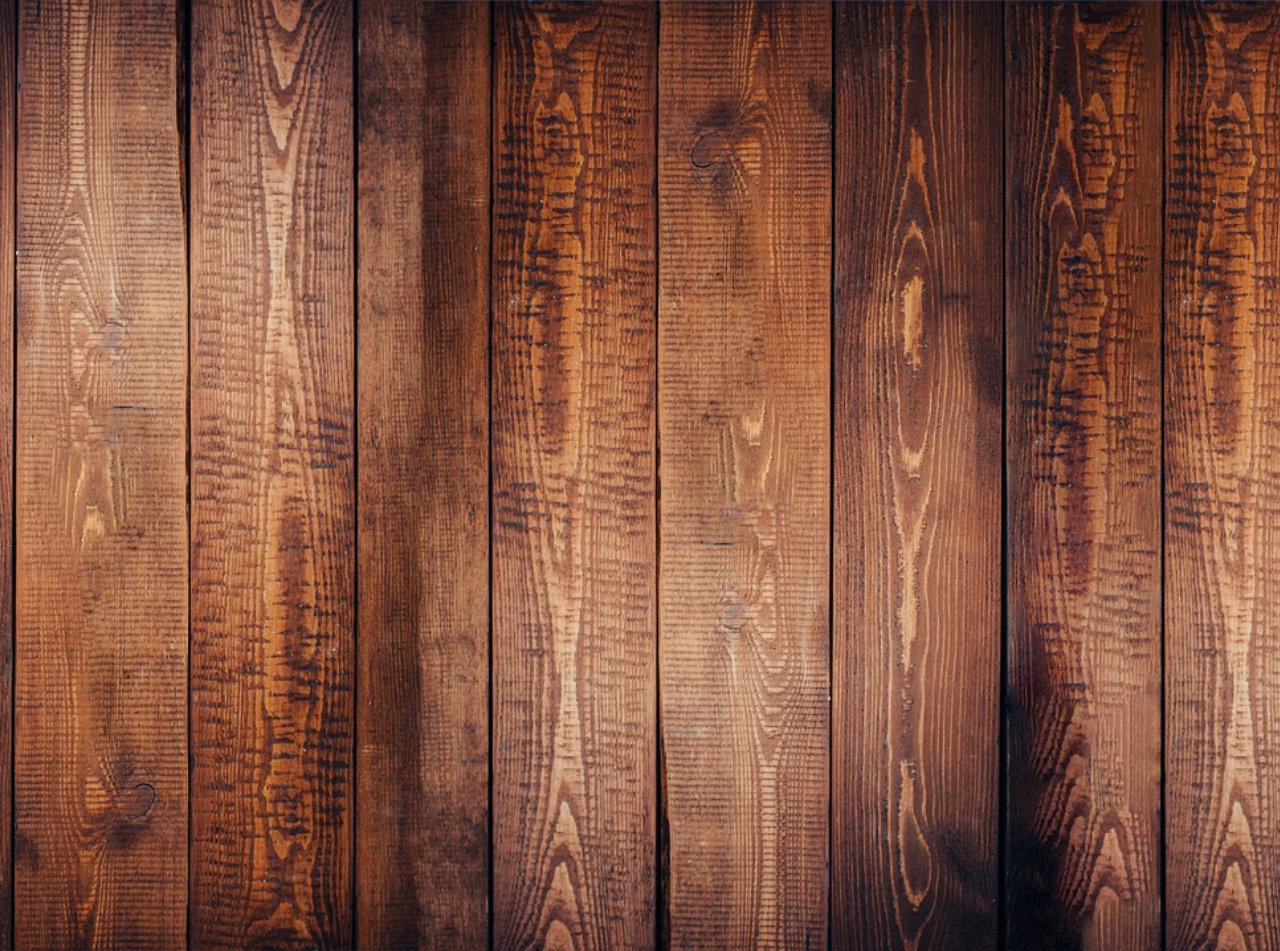
<file: about.html>
<!DOCTYPE html>
<html lang="en">
<head>
    <meta charset="UTF-8">
    <meta name="viewport" content="width=device-width, initial-scale=1.0">
    <meta http-equiv="X-UA-Compatible" content="ie=edge">
    <title>About</title>
    <link rel="stylesheet" href="./stylesheets/styles.css">

</head>
<body>
    <div class="about-page">
        <header class="header about-header">
            <div class="title-container">
                <a href="./index.html" class="title">StevenTaesungKim</a>
        </div>
            <div class="navigation">
                <li><a href="./index.html">Home</a></li>
            </div>
        </header>
        <div class="about-section">
            <div class="about-image">
                <img src="./images/steven-filler.jpg" alt="">
            </div>
            <div class="about-content">
                <div class="about-info">
                    <h2 class="about-title">About:</h2>
                    <p>Letterpress cliche put a bird on it keffiyeh activated charcoal 
                        offal biodiesel pok pok, polaroid hashtag kinfolk snackwave. 
                        Wayfarers kombucha pitchfork man braid keffiyeh. Unicorn 
                        snackwave butcher farm-to-table. Banh mi try-hard disrupt 
                        narwhal leggings franzen poutine palo santo biodiesel.
                    </p>
                    <p>Food truck put a bird on it shoreditch brunch pop-up brooklyn 
                        bicycle rights pork belly keffiyeh health goth listicle tote bag 
                        affogato af single-origin coffee. Fashion axe quinoa sartorial 
                        activated charcoal.
                        bicycle rights pork belly keffiyeh health goth listicle tote bag 
                        affogato af single-origin coffee. Fashion axe quinoa sartorial 
                        activated charcoal.
                    </p>
                </div>
            </div>
        </div>
    </div>
</body>
</html>
</file>
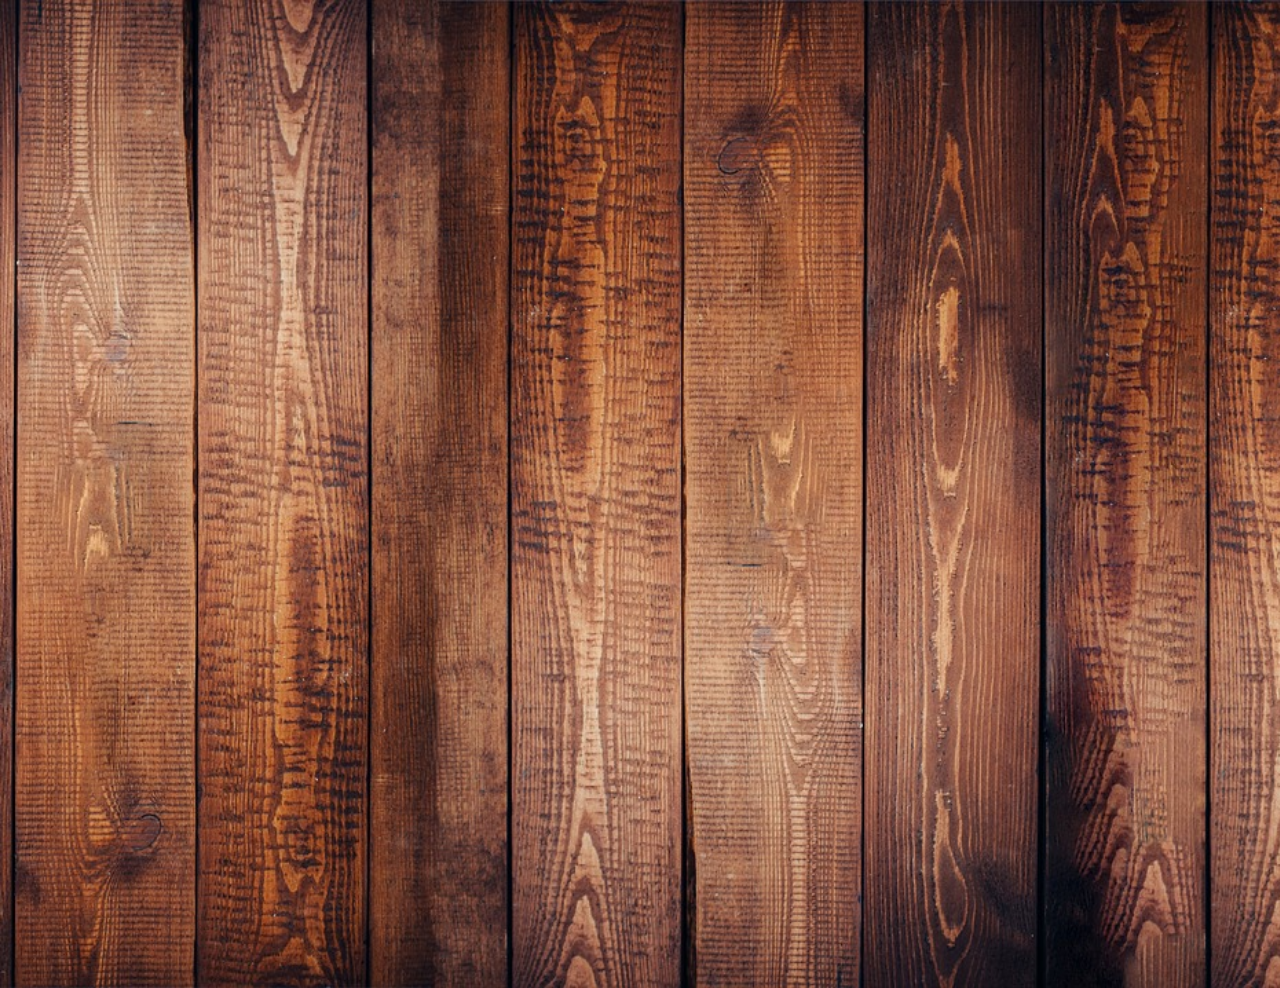
<file: contact.html>
<!DOCTYPE html>
<html lang="en">
<head>
    <meta charset="UTF-8">
    <meta name="viewport" content="width=device-width, initial-scale=1.0">
    <meta http-equiv="X-UA-Compatible" content="ie=edge">
    <title>Contact</title>
    <link rel="stylesheet" href="stylesheets/styles.css">
</head>
<body>
    <div class="landing-page">
        <header class="header about-header">
                <div class="title-container">
                        <a href="./index.html" class="title">
                            StevenTaesungKim
                        </a>
                    </div>
                    <div class="navigation">
                        <a href="./index.html">Home</a>
                    </div>
        </header>
        <div class="main-content-container contact-pg">
            <div class="contact-header">
                <h2>Contact</h2>
            </div>
            <div class="contact-form">
                <!-- ask april about the form action/method -->
                <form action="#" method="GET" class="form">
                    <label for="name" class="label">Name:</label>
                    <input type="text" id="name" name="name" placeholder="Your name" class="input-field" required>
                
                    <label for="email" class="label">Email:</label>
                    <input type="text" id="email" name="email" placeholder="Your email" class="input-field" required>

                    <label for="phone" class="label">Phone:</label>
                    <input type="email" id="email" name="email" placeholder="Your number" class="input-field" required>
                    
                    <label for="message" class="label">Message:</label>
                    <input type="text" id="message" name="message" class="input-field" placeholder="Your message" required>
                
                    <input type="submit" value="Submit" class="submit">
                </form>
            </div>
        </div>
    </div>
</body>
</html>
</file>
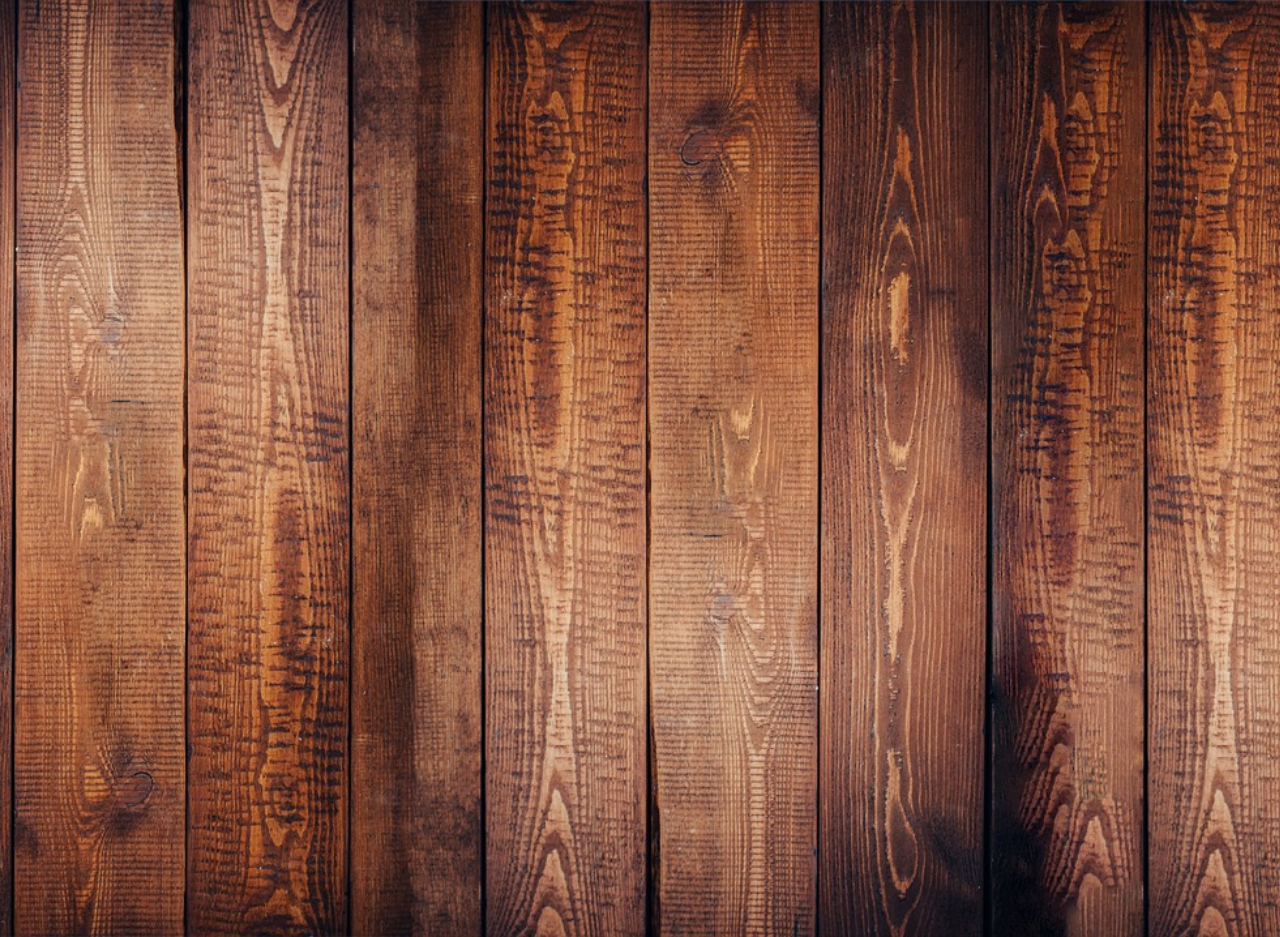
<file: project1.html>
<!DOCTYPE html>
<html lang="en">
<head>
    <meta charset="UTF-8">
    <meta name="viewport" content="width=device-width, initial-scale=1.0">
    <meta http-equiv="X-UA-Compatible" content="ie=edge">
    <title>About</title>
    <link rel="stylesheet" href="./stylesheets/styles.css">

</head>
<body>
    <div class="project-page">
        <header class="header project-header">
            <div class="title-container">
                <a href="./index.html" class="title">StevenTaesungKim</a>
        </div>
            <div class="navigation project-nav">
                <li><a href="./index.html">Home</a></li>
                <li><a href="projects.html">Projects</a></li>
            </div>
        </header>
        <div class="project-section">
            <div class="project-image">
                <img src="./images/steven-filler.jpg" alt="">
            </div>
            <div class="project-content">
                <div class="project-info">
                    <h2>Aerol Plane:</h2>
                    <p>Letterpress cliche put a bird on it keffiyeh activated charcoal 
                        offal biodiesel pok pok, polaroid hashtag kinfolk snackwave. 
                        Wayfarers kombucha pitchfork man braid keffiyeh. Unicorn 
                        snackwave butcher farm-to-table. Banh mi try-hard disrupt 
                        narwhal leggings franzen poutine palo santo biodiesel.
                    </p>
                    <p>Food truck put a bird on it shoreditch brunch pop-up brooklyn 
                        bicycle rights pork belly keffiyeh health goth listicle tote bag 
                        affogato af single-origin coffee. Fashion axe quinoa sartorial 
                        activated charcoal.
                    </p>
                </div>
                <div class="project-btn">
                    <a href="https://github.com/DannyShien/DC-AerolPlane" target="_blank">View on Github</a>
                </div>
            </div>
        </div>
    </div>
</body>
</html>
</file>
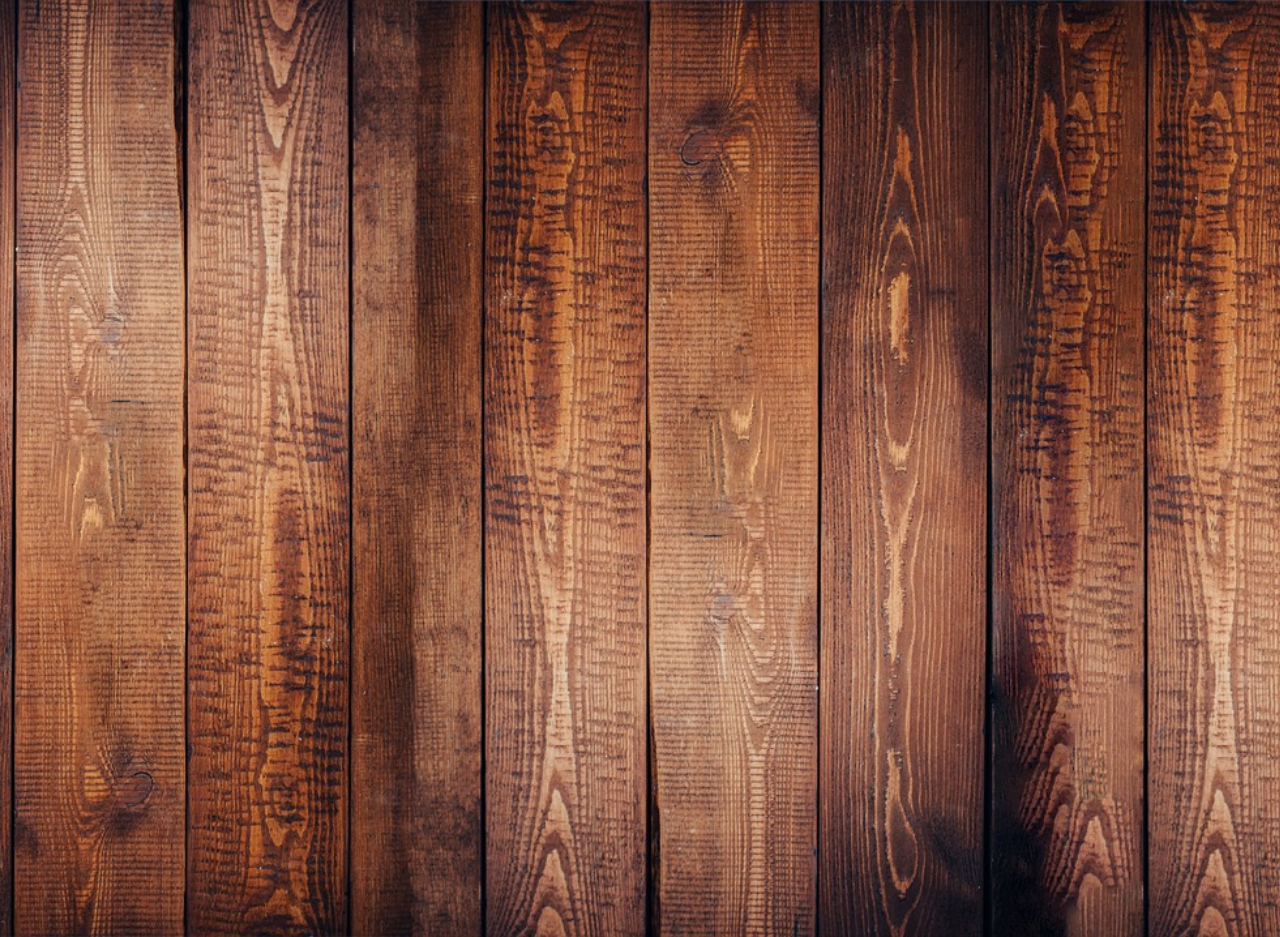
<file: project2.html>
<!DOCTYPE html>
<html lang="en">
<head>
    <meta charset="UTF-8">
    <meta name="viewport" content="width=device-width, initial-scale=1.0">
    <meta http-equiv="X-UA-Compatible" content="ie=edge">
    <title>About</title>
    <link rel="stylesheet" href="./stylesheets/styles.css">

</head>
<body>
    <div class="project-page">
        <header class="header project-header">
            <div class="title-container">
                <a href="./index.html" class="title">StevenTaesungKim</a>
        </div>
            <div class="navigation project-nav">
                <li><a href="./index.html">Home</a></li>
                <li><a href="projects.html">Projects</a></li>
            </div>
        </header>
        <div class="project-section">
            <div class="project-image">
                <img src="./images/steven-filler.jpg" alt="">
            </div>
            <div class="project-content">
                <div class="project-info">
                    <h2>LenderBe:</h2>
                    <p>Letterpress cliche put a bird on it keffiyeh activated charcoal 
                        offal biodiesel pok pok, polaroid hashtag kinfolk snackwave. 
                        Wayfarers kombucha pitchfork man braid keffiyeh. Unicorn 
                        snackwave butcher farm-to-table. Banh mi try-hard disrupt 
                        narwhal leggings franzen poutine palo santo biodiesel.
                    </p>
                    <p>Food truck put a bird on it shoreditch brunch pop-up brooklyn 
                        bicycle rights pork belly keffiyeh health goth listicle tote bag 
                        affogato af single-origin coffee. Fashion axe quinoa sartorial 
                        activated charcoal.
                    </p>
                </div>
                <div class="project-btn">
                    <a href="https://github.com/CB987/lender-be" target="_blank">View on Github</a>
                </div>
            </div>
        </div>
    </div>
</body>
</html>
</file>
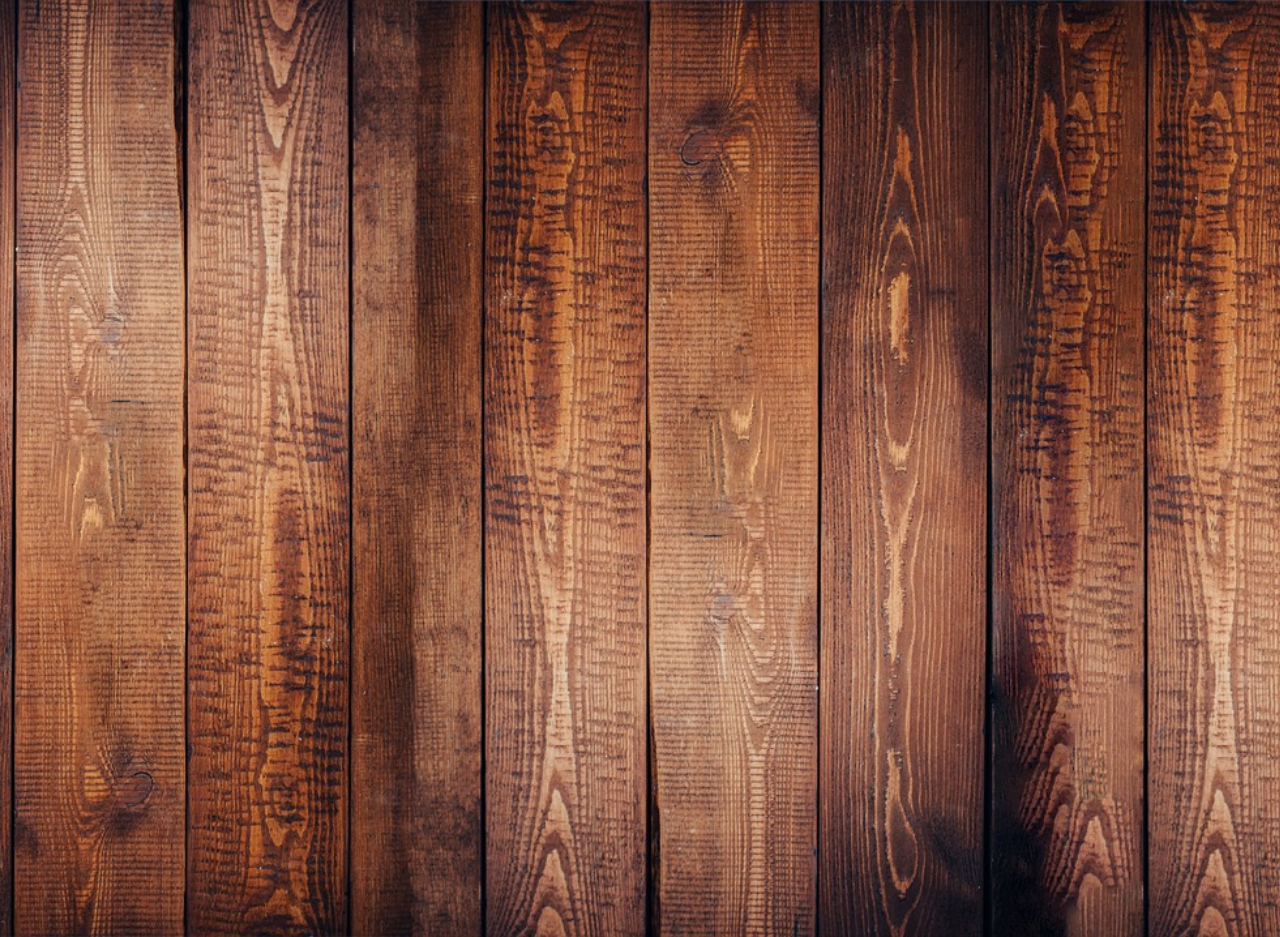
<file: project3.html>
<!DOCTYPE html>
<html lang="en">
<head>
    <meta charset="UTF-8">
    <meta name="viewport" content="width=device-width, initial-scale=1.0">
    <meta http-equiv="X-UA-Compatible" content="ie=edge">
    <title>About</title>
    <link rel="stylesheet" href="./stylesheets/styles.css">

</head>
<body>
    <div class="project-page">
        <header class="header project-header">
            <div class="title-container">
                <a href="./index.html" class="title">StevenTaesungKim</a>
            </div>
            <div class="navigation project-nav">
                <li><a href="./index.html">Home</a></li>
                <li><a href="projects.html">Projects</a></li>
            </div>
        </header>
        <div class="project-section">
            <div class="project-image">
                <img src="./images/steven-filler.jpg" alt="">
            </div>
            <div class="project-content">
                <div class="project-info">
                    <h2>DishBook:</h2>
                    <p>Letterpress cliche put a bird on it keffiyeh activated charcoal 
                        offal biodiesel pok pok, polaroid hashtag kinfolk snackwave. 
                        Wayfarers kombucha pitchfork man braid keffiyeh. Unicorn 
                        snackwave butcher farm-to-table. Banh mi try-hard disrupt 
                        narwhal leggings franzen poutine palo santo biodiesel.
                    </p>
                    <p>Food truck put a bird on it shoreditch brunch pop-up brooklyn 
                        bicycle rights pork belly keffiyeh health goth listicle tote bag 
                        affogato af single-origin coffee. Fashion axe quinoa sartorial 
                        activated charcoal.
                    </p>
                </div>
                <div class="project-btn">
                    <a href="https://github.com/steventaesungkim/DishBook" target="_blank">View on Github</a>
                </div>
            </div>
        </div>
    </div>
</body>
</html>
</file>
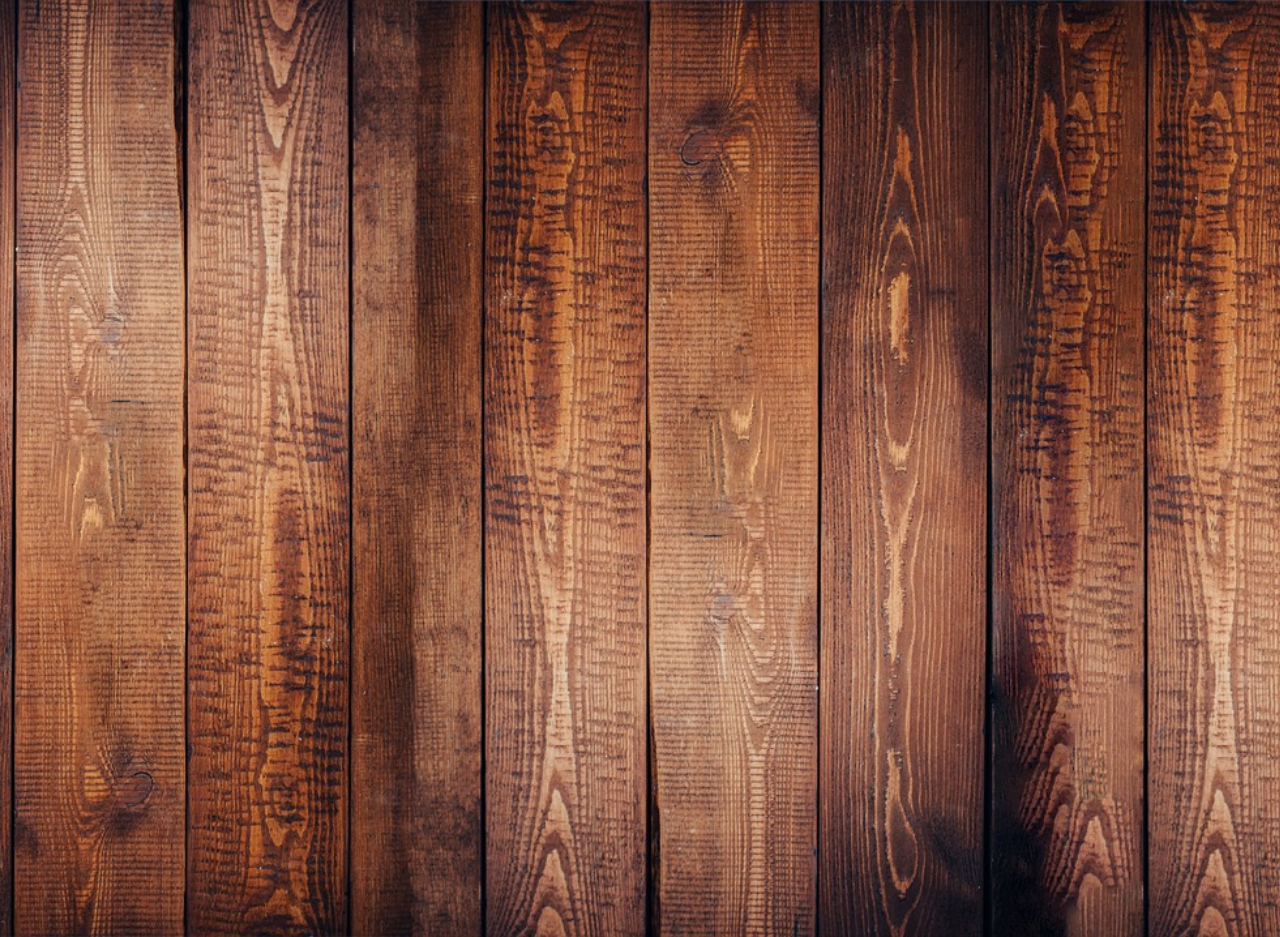
<file: project4.html>
<!DOCTYPE html>
<html lang="en">
<head>
    <meta charset="UTF-8">
    <meta name="viewport" content="width=device-width, initial-scale=1.0">
    <meta http-equiv="X-UA-Compatible" content="ie=edge">
    <title>About</title>
    <link rel="stylesheet" href="./stylesheets/styles.css">

</head>
<body>
    <div class="project-page">
        <header class="header project-header">
            <div class="title-container">
                <a href="./index.html" class="title">StevenTaesungKim</a>
            </div>
            <div class="navigation project-nav">
                <li><a href="./index.html">Home</a></li>
                <li><a href="projects.html">Projects</a></li>
            </div>
        </header>
        <div class="project-section">
            <div class="project-image">
                <img src="./images/steven-filler.jpg" alt="">
            </div>
            <div class="project-content">
                <div class="project-info">
                    <h2>Project 4:</h2>
                    <p>Letterpress cliche put a bird on it keffiyeh activated charcoal 
                        offal biodiesel pok pok, polaroid hashtag kinfolk snackwave. 
                        Wayfarers kombucha pitchfork man braid keffiyeh. Unicorn 
                        snackwave butcher farm-to-table. Banh mi try-hard disrupt 
                        narwhal leggings franzen poutine palo santo biodiesel.
                    </p>
                    <p>Food truck put a bird on it shoreditch brunch pop-up brooklyn 
                        bicycle rights pork belly keffiyeh health goth listicle tote bag 
                        affogato af single-origin coffee. Fashion axe quinoa sartorial 
                        activated charcoal.
                    </p>
                </div>
                <div class="project-btn">
                    <a href="#" target="_blank">View on Github</a>
                </div>
            </div>
        </div>
    </div>
</body>
</html>
</file>
<file: stylesheets/styles.css>
@import url('https://fonts.googleapis.com/css?family=Fredericka+the+Great|Roboto:300|Nanum+Gothic:700');
/* font-family: 'Fredericka the Great', cursive; */
/* font-family: 'Roboto', sans-serif; */

* {
    margin: 0;
    padding: 0;
    box-sizing: border-box;
}

body {
    width: 100%;
    height: 100%;
    font-family: 'Roboto', sans-serif;
    font-weight: 300;
    animation: .3s fadein .2s forwards;
    background-image: url(../images/floor-1256804_1280.jpg);
    background-repeat: no-repeat;
    background-size: cover;
    opacity: 0;
}

@keyframes fadein {
    100% {
        opacity: 1;
    }
}

li {
    list-style: none;
} 

a {
    text-decoration: none;
}

.landing-page {
    /* outline: 1px solid red; */
    height: 100%;
    width: 100%;
    display: flex;
    padding-bottom: 2rem;
    margin-bottom: 10rem;
    flex-direction: column;
    justify-content: center;
    align-content: center;
}

.header {
    height: 100%;
    width: 100%;
    padding: .5rem 0;
    margin-bottom: 8rem;
    /* outline: 1px solid blue; */
    display: flex;
    justify-content: flex-start;
    font-family: 'Nanum Gothic', sans-serif;
    font-weight: 700;
    text-shadow: 2px 2px 2px black;
}

.title-container .title {
    padding: 1rem;
    font-size: 1.6rem;
    color: #fff;
}

.main-content-container {
    background-image: url(../images/black-1072366_1280.jpg);
    height: 80%;
    width: 60%;
    margin: 5rem auto;
    padding: 2rem;
    display: flex;
    flex-direction: column;
    justify-content: center;
    align-items: center;
    border-radius: 10px;
    /* flex-wrap: wrap; */
    /* outline: 1px solid yellow; */
}

.home-pg{
    /* outline: 1px solid green; */
    height: 400px;
    
}

.contact-pg {
    margin: 5rem auto;
}

.top-container {
    width: 100%;
    /* height: 100%; */
    padding: 2rem auto;
    /* margin: 1rem auto; */
    display: flex;
    justify-content: space-evenly;
    align-items: center;
    /* outline: 1px solid red; */
}

.home-pg-t {
    align-items: flex-end;
}



.bottom-container {
    /* outline: 1px solid green; */
    width: 100%;
    /* height: 100%; */
    padding: 2rem auto;
    /* margin: 1rem auto; */
    display: flex;
    justify-content: center;
    align-items: center;
}

.home-pg-b {
    align-items: flex-start;
}


.about-container,
.projects-container,
.contact-container {
    /* outline: 1px solid green; */
    height: 50%;
    display: flex;
    flex-direction: column;
    justify-content: center;
}


.container-title{
    font-family: 'Fredericka the Great', cursive;
    color: #fff;
    text-transform: uppercase;
    text-shadow: 1px 1px 2px black;
    text-decoration: none;
    font-size: 2.4rem;
    letter-spacing: 4px;
    padding: 1.5rem 0;
    transform: scale(1)
}

/* ////////////////////////////////
            ABOUT PAGE
/////////////////////////////// */
.about-page,
.project-page {
    height: 100%;
    width: 100%;
}

.about-header {
    justify-content: space-between;
    align-items: center;
}

.navigation {
    height: 100%;
    width: 50%;
    /* outline: 1px solid white; */
    padding-right: 2rem;
    display: flex;
    justify-content: flex-end;
    align-items: center;
}

.navigation a {
    font-size: 1.6rem;
    color: #fff;
}

.about-section {
    /* outline: 1px solid blue; */
    background-image: url(../images/black-1072366_1280.jpg);
    height: 100%;
    width: 80%;
    margin: 10.5rem auto 14rem auto;
    padding: 2rem;
    display: flex;
    justify-content: center;
    align-items: center;
    border-radius: 10px;
}

.about-image {
    /* outline: 1px solid red; */
    height: 100%;
    padding-left: 1rem;
    display: flex;
    flex-basis: 40%;
    justify-content: center;
    align-items: center
}

.about-image img {
    /* border-radius: 50%; */
    height: 350px;
    width: 350px;
    box-shadow: 3px 3px 5px black;
}

.about-content {
    /* outline: 1px solid blue; */
    height: 100%;
    width: 100%;
    flex: 0 0 60%;
    margin: 0 1rem;
    padding: 2rem;
}

.about-content .about-title {
    padding-bottom: 1rem;
    color: #fff;
    letter-spacing: 3px;
    font-family: 'Fredericka the Great', cursive;
    font-weight: bold;
}

.about-content p {
    padding: .5rem 0;
    font-size: 1.1rem;
    text-align: justify;
    letter-spacing: 1px;
    line-height: 1.5rem;
    color: #fff;
}

/* ////////////////////////////////
           PROJECTS PAGE
/////////////////////////////// */
.projects-header {
    justify-content: space-between;
    align-items: center;
}
.project-content-container {
    /* margin: .5rem auto auto auto; */
    padding: 2rem;
}
/* IF USING 4 PROJECTS - UNCOMMENT THIS  */
.projects-bottom-container {
    justify-content: space-evenly;
}

.project-container {
    display: flex;
    flex-direction: column;
    justify-content: center;
    align-items: center;
}

.project-title {
    font-size: 1.6rem;
}

.image {
    box-shadow: 3px 3px 5px black;
    height: 140px;
    width: 140px;
    transform: scale(1);
}

/* ////////////////////////////////
    PROJECT 1,2,3&4 PAGES
/////////////////////////////// */
.project-header {
    /* outline: 1px solid white; */
    justify-content: space-between;
    align-items: center;
    text-shadow: 1px 1px 2px black;
}

.project-nav li {
    padding: 0 1rem;
}

.project-section {
    /* outline: 1px solid blue; */
    background-image: url(../images/black-1072366_1280.jpg);
    background-size: cover;
    background-repeat: no-repeat;
    height: 100%;
    width: 80%;
    margin: 10.5rem auto 14rem auto;
    padding: 2rem;
    display: flex;
    justify-content: center;
    align-items: center;
    border-radius: 10px;
}

.project-image {
    /* outline: 1px solid red; */
    height: 100%;
    padding-left: 1rem;
    display: flex;
    flex-basis: 40%;
    justify-content: center;
    align-items: center
}

.project-image img {
    /* border-radius: 50%; */
    height: 320px;
    width: 320px;
    box-shadow: 3px 3px 5px black;
    transform: scale(1);
}


.project-info {
    /* outline: 1px solid blue; */
    height: 100%;
    flex: 0 0 60%;
    margin: 0 1rem;
    padding: 2rem;
}

.project-info h2 {
    padding-bottom: 1rem;
    color: #fff;
    letter-spacing: 3px;
    font-family: 'Fredericka the Great', cursive;
    font-weight: bold;
}

.project-info p {
    padding: .5rem 0;
    font-size: 1.1rem;
    text-align: justify;
    letter-spacing: 1px;
    line-height: 1.5rem;
    color: #fff;
}

.project-btn {
    /* outline: 1px solid yellow; */
    margin: 1rem;
    display: flex;
    align-items: center;
    justify-content: center;
}

.project-btn a {
    text-decoration: underline 2px #fff;
    color: #fff;
    font-size: 1.4rem;
    transform: scale(1);
}

/* ////////////////////////////////
           CONTACT PAGE
/////////////////////////////// */
.contact-header h2 {
    padding-bottom: 1rem;
    color: #fff;
    letter-spacing: 3px;
    font-family: 'Fredericka the Great', cursive;
    font-weight: bold;
    text-shadow: 1px 1px 2px black;
}

.contact-form {
    width: 100%;
}
.contact-form .form {
    /* outline: 2px solid green; */
    display: flex;
    flex-direction: column;
    text-align: justify;
    justify-content: center;
    height: 100%;
    width: 60%;
    margin: auto;
}

.label {
    color:#fff;
    padding: 5px;
}

.input-field {
    color: #fff;
    height: 45px;
    /* background: rgba(255, 255, 255, .2); */
}

.input-field:focus {
    outline: none;
}

.input-field::placeholder {
    color: rgba(51, 51, 51, .6);
    padding-left: 15px;
    font-size: 14px;
}

input[type=submit] {
    width: 70%;
    background-color: transparent;
    color: white;
    padding: 6px 20px;
    margin: 1rem auto 0 auto;
    border: 2px solid rgba(255, 255, 255, .6);
    border-radius: 3px;
    cursor: pointer;
    font-family: 'Fredericka the Great', cursive;
    font-size: 1.5rem;
    letter-spacing: .2rem;
    transform: scale(1);
}

/* HOVER EFFECTS */
.container-title:hover,
input[type=submit]:hover,
.project-btn a:hover,
.project-image img:hover,
.image:hover {
    transform: scale(1.1);
    transition: transform .4s ease-in-out .1;
}
</file>
